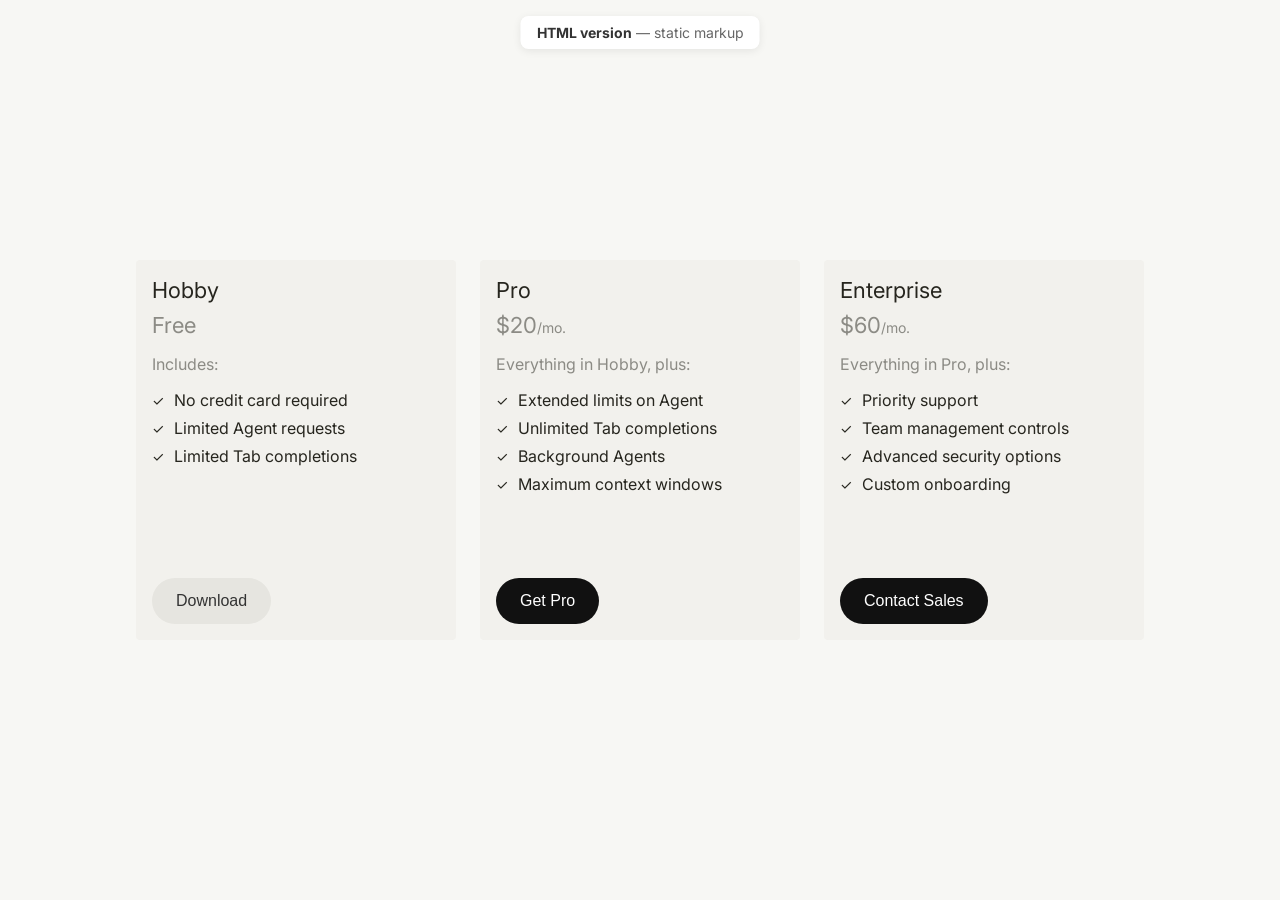
<file: index.html>
<!DOCTYPE html>
<html lang="en">
<head>
    <!-- Resource link: Ensures text uses the UTF-8 character set -->
    <meta charset="UTF-8">
    <!-- Resource link: Makes layout scale correctly on mobile/tablet -->
    <meta name="viewport" content="width=device-width, initial-scale=1.0">
    <!-- Page title: Label shown in the browser tab -->
    <title>Pricing Plans — HTML version</title>
    <!-- Font link: Speeds up loading Google Fonts -->
    <link rel="preconnect" href="https://fonts.googleapis.com">
    <!-- Font link: Preconnect for actual font file host -->
    <link rel="preconnect" href="https://fonts.gstatic.com" crossorigin>
    <!-- Font link: Imports Inter typeface used in the design -->
    <link href="https://fonts.googleapis.com/css2?family=Inter:wght@400;500;600;700&display=swap" rel="stylesheet">
    <!-- Styles link: Loads all visual styles from styles.css -->
    <link rel="stylesheet" href="styles.css">
</head>
<body>
    <!-- Page label: Quick badge showing this is static HTML -->
    <p class="page-label"><strong>HTML version</strong> — static markup</p>

    <!-- Cards wrapper: Holds all pricing cards in one row -->
    <div class="cards-container">
        <!-- Card block: Hobby tier with free plan details -->
        <div class="card">
            <div class="card-top">
                <h3 class="card-title">Hobby</h3>
                <p class="card-price">
                    <span class="card-price-amount">Free</span>
                </p>
                <div class="card-content">
                    <p class="includes-text">Includes:</p>
                    <!-- Feature list: Key benefits for this plan -->
                    <ul class="features-list">
                        <li>
                            <span class="checkmark">✓</span>
                            No credit card required
                        </li>
                        <li>
                            <span class="checkmark">✓</span>
                            Limited Agent requests
                        </li>
                        <li>
                            <span class="checkmark">✓</span>
                            Limited Tab completions
                        </li>
                    </ul>
                </div>
            </div>
            <!-- Primary action: Button for free tier download -->
            <button class="download-button secondary">Download</button>
        </div>

        <!-- Card block: Pro tier with paid plan details -->
        <div class="card">
            <div class="card-top">
                <h3 class="card-title">Pro</h3>
                <p class="card-price">
                    <span class="card-price-amount">$20</span>
                    <span class="card-price-period">/mo.</span>
                </p>
                <div class="card-content">
                    <p class="includes-text">Everything in Hobby, plus:</p>
                    <!-- Feature list: Additional value in Pro tier -->
                    <ul class="features-list">
                        <li>
                            <span class="checkmark">✓</span>
                            Extended limits on Agent
                        </li>
                        <li>
                            <span class="checkmark">✓</span>
                            Unlimited Tab completions
                        </li>
                        <li>
                            <span class="checkmark">✓</span>
                            Background Agents
                        </li>
                        <li>
                            <span class="checkmark">✓</span>
                            Maximum context windows
                        </li>
                    </ul>
                </div>
            </div>
            <!-- Primary action: Button for paid tier conversion -->
            <button class="download-button primary">Get Pro</button>
        </div>

        <!-- Card block: Enterprise tier for larger teams -->
        <div class="card">
            <div class="card-top">
                <h3 class="card-title">Enterprise</h3>
                <p class="card-price">
                    <span class="card-price-amount">$60</span>
                    <span class="card-price-period">/mo.</span>
                </p>
                <div class="card-content">
                    <p class="includes-text">Everything in Pro, plus:</p>
                    <!-- Feature list: Team-scale and admin capabilities -->
                    <ul class="features-list">
                        <li>
                            <span class="checkmark">✓</span>
                            Priority support
                        </li>
                        <li>
                            <span class="checkmark">✓</span>
                            Team management controls
                        </li>
                        <li>
                            <span class="checkmark">✓</span>
                            Advanced security options
                        </li>
                        <li>
                            <span class="checkmark">✓</span>
                            Custom onboarding
                        </li>
                    </ul>
                </div>
            </div>
            <!-- Primary action: Button for enterprise onboarding -->
            <button class="download-button primary">Contact Sales</button>
        </div>
    </div>
</body>
</html>
</file>
<file: styles.css>
/* Section: Global reset
   Purpose: Remove default spacing and use predictable box sizing. */
* {
    margin: 0;
    padding: 0;
    box-sizing: border-box;
}

/* Section: Page layout
   Purpose: Center content and apply base typography/background. */
body {
    font-family: 'Inter', -apple-system, BlinkMacSystemFont, 'Segoe UI', Roboto, sans-serif;
    background-color: #f7f7f4;
    display: flex;
    justify-content: center;
    align-items: center;
    min-height: 100vh;
    padding: 20px;
}

/* Section: Pricing cards row
   Purpose: Keep cards in a horizontal group with consistent spacing. */
.cards-container {
    display: flex;
    flex-direction: row;
    gap: 24px;
    flex-wrap: nowrap;
    justify-content: center;
    align-items: flex-start;
}

/* Section: Individual card
   Purpose: Set card surface, width, and vertical content flow. */
.card {
    display: flex;
    flex-direction: column;
    min-height: 380px;
    background-color: #f2f1ed;
    border-radius: 4px;
    padding: 16px;
    width: 320px;
    flex-shrink: 0;
}

/* Section: Card header area
   Purpose: Group title, price, and intro content at the top. */
.card-top {
    display: flex;
    flex-direction: column;
}

/* Section: Card title
   Purpose: Define visual hierarchy for plan name. */
.card-title {
    font-size: 22px;
    line-height: 28px;
    font-weight: 400;
    color: #26251e;
    margin-bottom: 8px;
}

/* Section: Price row
   Purpose: Align amount and period on a shared baseline. */
.card-price {
    font-size: 20px;
    color: rgba(38, 37, 30, 0.5);
    display: inline-flex;
    align-items: baseline;
}

/* Section: Price amount
   Purpose: Main numeric price style. */
.card-price-amount {
    font-size: 22px;
    font-weight: 400;
    color: rgba(38, 37, 30, 0.5);
}

/* Section: Price period
   Purpose: Smaller companion style for billing cadence text. */
.card-price-period {
    font-size: 14px;
    color: rgba(38, 37, 30, 0.5);
}

/* Section: Card body
   Purpose: Space before the button area. */
.card-content {
    margin-bottom: 32px;
}

/* Section: Includes label
   Purpose: Intro text above each feature list. */
.includes-text {
    font-size: 16px;
    color: rgba(38, 37, 30, 0.5);
    margin: 16px 0px;
}

/* Section: Features list
   Purpose: Remove default bullets for custom checkmark style. */
.features-list {
    list-style: none;
    padding: 0;
}

/* Section: Feature item
   Purpose: Align checkmark icon and text in one line. */
.features-list li {
    display: flex;
    align-items: center;
    margin-bottom: 8px;
    font-size: 16px;
    color: #26251e;
}

/* Section: Checkmark icon
   Purpose: Set size and spacing for the check symbol. */
.checkmark {
    color: #26251e;
    font-size: 14px;
    margin-right: 10px;
    font-weight: 400;
}

/* Section: Shared button style
   Purpose: Base shape, spacing, and interaction for both buttons. */
.download-button {
    margin-top: auto;
    width: fit-content;
    background-color: #e6e5e0;
    border: none;
    border-radius: 999px;
    padding: 14px 24px;
    font-size: 16px;
    font-weight: 500;
    color: #333;
    cursor: pointer;
    transition: background-color 0.2s ease;
}

/* Section: Secondary button states
   Purpose: Hover and active color for neutral button style. */
.download-button:hover {
    background-color: #D8D6CE;
}

.download-button:active {
    background-color: #D8D6CE;
}

/* Section: Primary button variant
   Purpose: Dark high-emphasis style for Pro action. */
.download-button.primary {
    background-color: #111;
    color: #fff;
}

.download-button.tertiary {
    background-color: transparent;
    border: 1px solid #c2c1ba;
    color: #333;
}

.download-button.tertiary:hover {
    background-color: #c2c1ba;
}

.download-button.tertiary:active {
    background-color: #dbdbd7;
}
/* Section: Primary button states
   Purpose: Hover and active color for high-emphasis button. */
.download-button.primary:hover {
    background-color: #333;
}

.download-button.primary:active {
    background-color: #333;
}

/* Section: Page label badge
   Purpose: Fixed helper label centered at top of the page. */
.page-label {
    position: fixed;
    top: 16px;
    left: 50%;
    transform: translateX(-50%);
    font-size: 14px;
    color: #666;
    background: #fff;
    padding: 8px 16px;
    border-radius: 8px;
    box-shadow: 0 2px 8px rgba(0,0,0,0.08);
}

/* Section: Label emphasis
   Purpose: Darker text color for strong part of badge. */
.page-label strong {
    color: #333;
}
</file>
